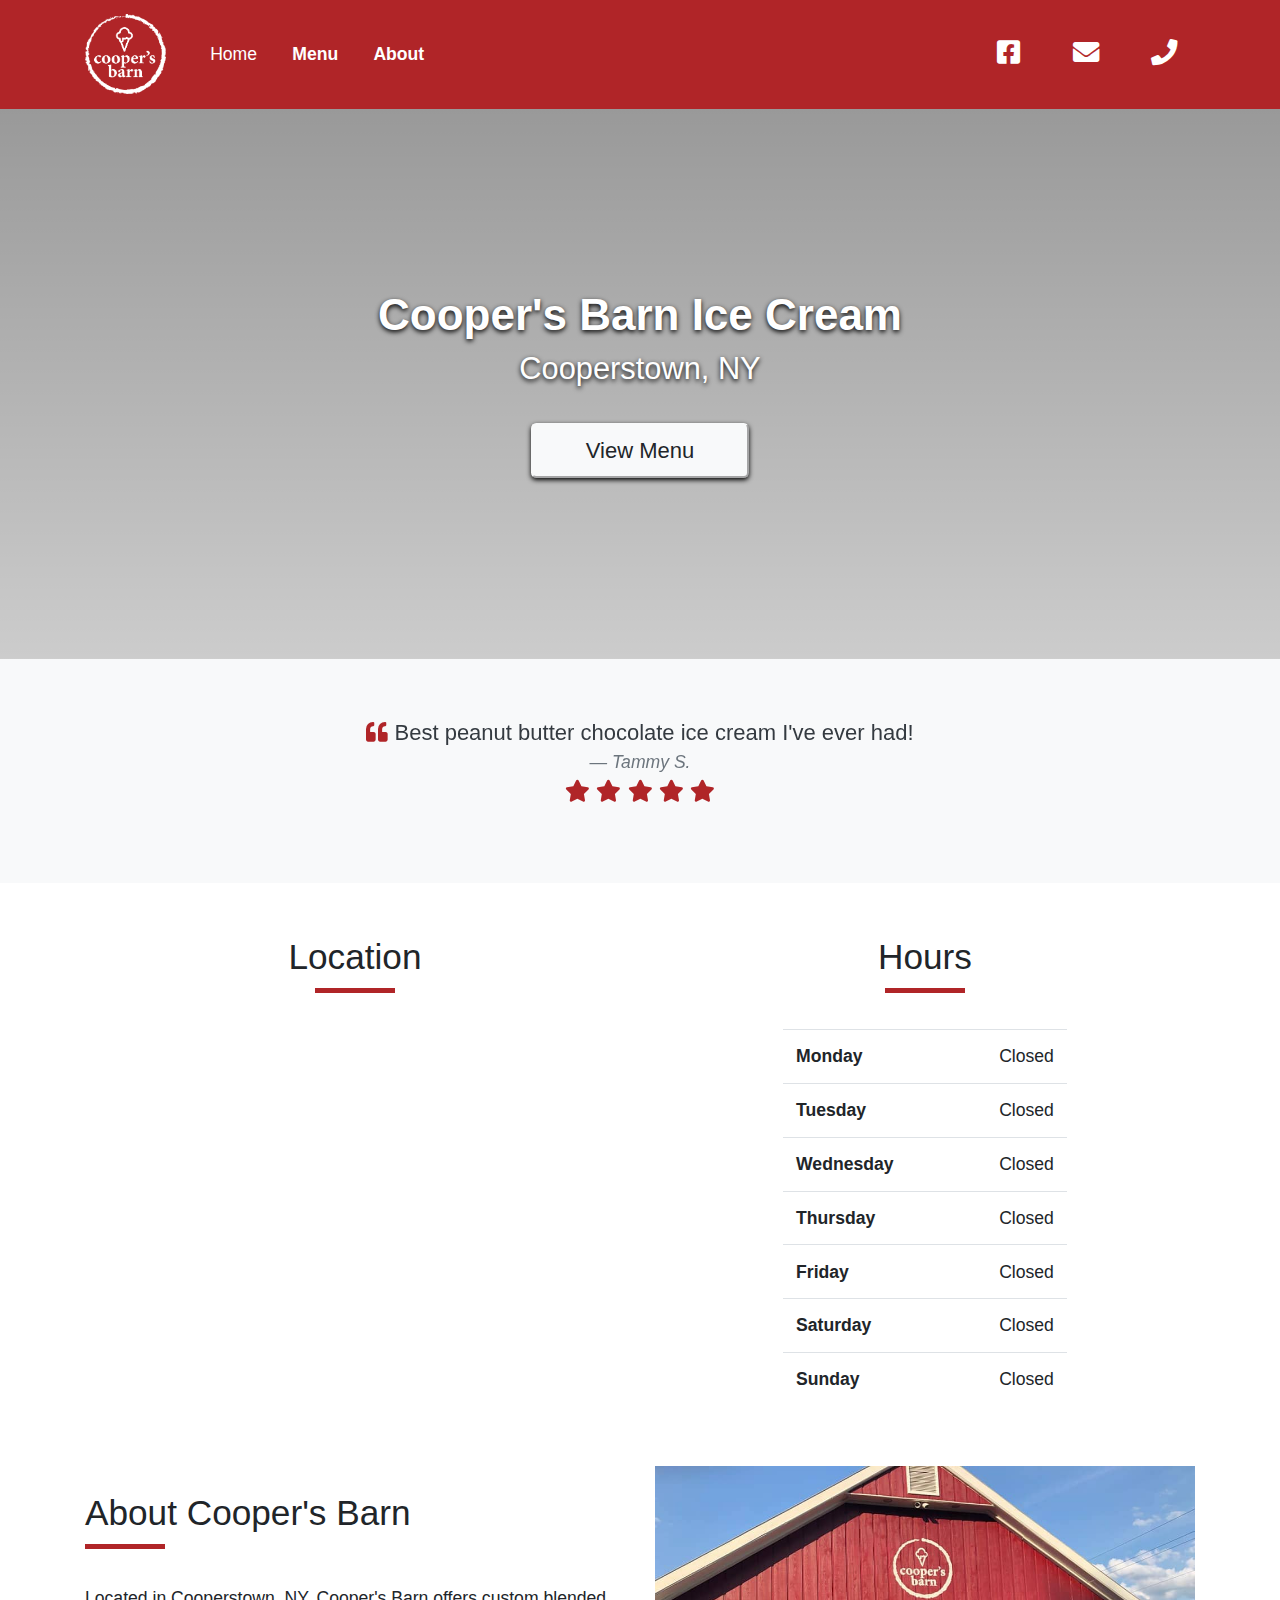
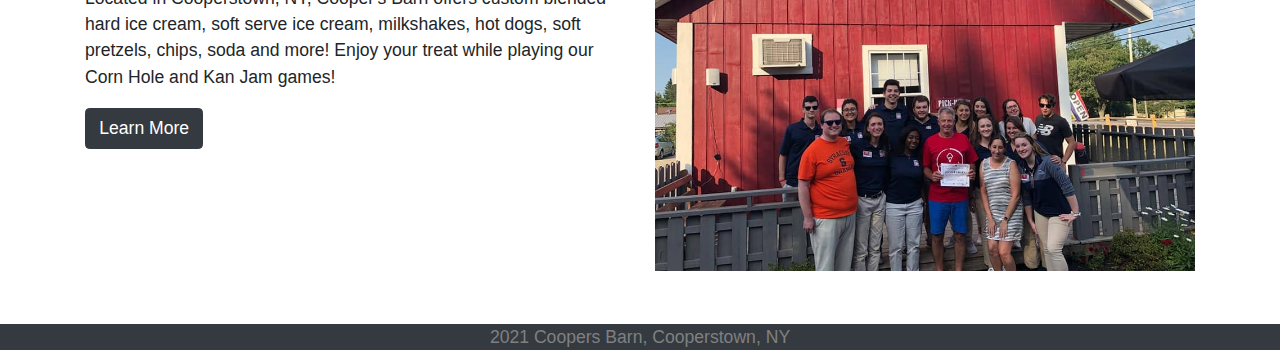
<file: index.html>
<!DOCTYPE html>
<html lang="en" >
<head>
  <meta charset="UTF-8">
	<meta name="description" content="Cooper's Barn in Cooperstown, New York offers custom blended hard ice cream, soft serve ice cream, milkshakes, hot dogs, soft pretzels, chips, soda and more!">
	<meta name="viewport" content="width=device-width, initial-scale=1.0">
  <title>Home | Cooper's Barn | Cooperstown, NY</title>
  <link rel='stylesheet' href='https://cdnjs.cloudflare.com/ajax/libs/twitter-bootstrap/4.5.0/css/bootstrap.min.css'>
<link rel='stylesheet' href='https://cdnjs.cloudflare.com/ajax/libs/font-awesome/5.15.2/css/all.min.css'><link rel="stylesheet" href="./style.css">

</head>
<body>
<!-- Navigation -->



<!-- d-none d-lg-block -->

<nav class=" navbar navbar-expand-lg navbar-dark static-top ">
  <div class="container">
    					<a href="/" alt="Cooper's Barn ice cream logo" class="navbar-brand"><img src="/Cooper's_barn_ice_cream_logo.png"></a>

    
    <div class="collapse navbar-collapse" id="navbarResponsive">
      <ul class="navbar-nav mr-auto ml-3">
        
        <li class="nav-item p1-3 active ">
          <a class="nav-link" href="/">Home</a>
        </li>
        <li class="nav-item pl-3">
          <a class="nav-link active font-weight-bold" href="/menu.html">Menu</a>
        </li>
        <li class="nav-item pl-3">
          <a class="nav-link active font-weight-bold" href="/about.html">About</a>
        </li>
      </ul>
    </div>
    
    
    
    
    <div class="nav">
      <ul style="font-size:1.5rem;" class="nav ml-auto">
        
        <li class="nav-item pl-3">
          <a style="color:white;" class="nav-link" href="https://www.facebook.com/coopersbarnicecream/">
            <i class="fab fa-facebook-square"></i>
          </a>
        </li>
        <li class=" d-none d-lg-block nav-item pl-3">
          <a style="color:white;" class="nav-link active" href="#">
            <i class=" fas fa-envelope"></i>
          </a>
        </li>
        <li class=" nav-item pl-3">
          <a style="color:white;" class="nav-link active" href="#">
            <i class="fas fa-phone"></i>
          </a>
        </li>
      </ul>
    </div>
    
  </div>
</nav>

		<!--Start of Home page -->
<div class="main container-flex">
		<div id="home">
			<div class="landing-text">
				<h1 class="text-white pt-5">Cooper's Barn Ice Cream</h1>
				<h3 class="text-white">Cooperstown, NY</h3>
        </br>
      
       <a href="/menu.html"><button style="font-weight:500; box-shadow: 0px 2px 5px #000;" class="px-5  btn-lg btn-light  mb-5 text-center">View Menu</button></a>
				     
      <!--
               <div class="row">
                 <div  class="col col-sm-2 col-xs-2"></div>
        <div class="col col-sm-8 col-xs-8" style="background-color:white; padding:10px; border-radius:10px;" id="demo"></div>
                 <div class="col col-sm-2 col-xs-2"></div>
    
			</div>
      -->
</div>

		</div>
  		</div>


<div class="py-5 bg-light text-dark">
  <div id="client-testimonial-carousel" class="carousel slide" data-ride="carousel" style="height:auto">
    <div class="carousel-inner" role="listbox">
      <div class="carousel-item active text-center px-4 py-1">
        <blockquote class="blockquote text-center">
          <p class="mb-0"><i style="color:#b02528;" class="fa fa-quote-left"></i> Best peanut butter chocolate ice cream I've ever had!</p>
          <footer class="blockquote-footer"><cite title="Source Title">Tammy S.</cite></footer>
          <!-- Client review stars -->
          <!-- "fas fa-star" for a full star, "far fa-star" for an empty star, "far fa-star-half-alt" for a half star. -->
          <p style="color:#b02528;" class="client-review-stars">
            <i class="fas fa-star"></i>
            <i class="fas fa-star"></i>
            <i class="fas fa-star"></i>
            <i class="fas fa-star"></i>
            <i class="fas fa-star"></i>
          </p>
        </blockquote>
      </div>
      <div class="carousel-item text-center p-4">
        <blockquote class="blockquote text-center">
          <p class="mb-0"><i style="color:#b02528;" class="fa fa-quote-left"></i> Hard packed ice cream was excellent, service was fast and courteous!
          </p>
          <footer class="blockquote-footer"><cite title="Source Title">Dwayne M.</cite></footer>
          <!-- Client review stars -->
          <!-- "fas fa-star" for a full star, "far fa-star" for an empty star, "far fa-star-half-alt" for a half star. -->
          <p style="color:#b02528;" class="client-review-stars">
            <i class="fas fa-star"></i>
            <i class="fas fa-star"></i>
            <i class="fas fa-star"></i>
            <i class="fas fa-star"></i>
            <i class="fas fa-star"></i>
          </p>
        </blockquote>
      </div>
      <div class="carousel-item text-center p-4">
        <blockquote class="blockquote text-center">
          <p class="mb-0"><i style="color:#b02528;" class="fa fa-quote-left"></i> Without a doubt one of the most unique ice cream experiences I've had.
          </p>
          <footer class="blockquote-footer"><cite title="Source Title">Joseph S.</cite></footer>
          <!-- Client review stars -->
          <!-- "fas fa-star" for a full star, "far fa-star" for an empty star, "far fa-star-half-alt" for a half star. -->
          <p style="color:#b02528;" class="client-review-stars">
            <i class="fas fa-star"></i>
            <i class="fas fa-star"></i>
            <i class="fas fa-star"></i>
            <i class="fas fa-star"></i>
            <i class="fas fa-star"></i>
          </p>
        </blockquote>
      </div>
    </div>

  </div>
</div>





<div class="second container py-5">
  <div class="row">
<div class="col-md ">
  <h2 style="text-align:center;" class="centermain">Location</h2></br>
  <iframe width="100%" height="350px" src="https://www.google.com/maps/embed?pb=!1m14!1m8!1m3!1d11736.746734465687!2d-74.9616782!3d42.6573992!3m2!1i1024!2i768!4f13.1!3m3!1m2!1s0x0%3A0xdbc99ebd41b44fc5!2sCoopers%20Barn!5e0!3m2!1sen!2sus!4v1613429195513!5m2!1sen!2sus" width="600" height="450" frameborder="0" style="border:0;" allowfullscreen="" aria-hidden="false"></iframe>
  </br></br></br>
</div>

  <div style="text-align:center;" class="col-md ">
    <h2 class="centermain" style="text-align:center;" >Hours</h2></br>
    <div style="font-size:1rem;" class="row justify-content-center">
  
    <div class="col-auto">
      
      <table style="text-align:left;" class="table table-responsive">
        <tr>
          <td class="pr-5"><strong>Monday</strong></td>      
               
          <td class="pl-5">Closed</td>

          </tr>
          <tr>
      <td class="pr-5"><strong>Tuesday</strong></td>      
      <td class="pl-5">Closed</td>
 
          </tr>
          <tr>
      <td class="pr-5"><strong>Wednesday</strong></td>    
      <td class="pl-5">Closed</td>
   
          </tr>
          <tr>
      <td class="pr-5"><strong>Thursday</strong></td>  
                  <td class="pl-5">Closed</td>  
          </tr>
                  <tr>
           <td class="pr-5"><strong>Friday</strong></td> 
                    <td class="pl-5">Closed</td>  
          </tr>
         <tr>
            <td class="pr-5"><strong>Saturday</strong></td> 
                    <td class="pl-5">Closed</td>  
          </tr>
         <tr>
            <td class="pr-5"><strong>Sunday</strong></td> 
                    <td class="pl-5">Closed</td>  
          </tr>
</table>
      </div>
  </div>
        

  </div></br></br>
</div></br>
  
  <div class="row">
  <div class="col-xl col-lg col-md">
    </br>
    <h2>About Cooper's Barn</h2></br>
  <p>Located in Cooperstown, NY, Cooper's Barn offers custom blended hard ice cream, soft serve ice cream, milkshakes, hot dogs, soft pretzels, chips, soda and more! Enjoy your treat while playing our Corn Hole and Kan Jam games!</p>
    
    <button class="d-none d-md-block btn btn-dark  mb-3 text-center">Learn More</button>
    <button style="width:100%;" class="d-md-none btn btn-dark  mb-3 text-center">Learn More</button>
   
  </div>
  <div class="col-xl col-lg col-md">
  <img alt="Cooper's Barn Ice Cream employees outside of Cooper's Barn" style="width:100%;" src="/cooper's_barn_ice_cream_about_us.jpg">
  </div>
</div>
 
</div>

<div style="color:gray; text-align:center;" class="container-fluid bg-dark">
  2021 Coopers Barn, Cooperstown, NY
</div>

<div style="color:white; box-shadow: 0px -5px 20px rgba(0, 0, 0, 0.4);" class=" d-lg-none fixed-bottom bg-dark p-2">
  <div class="row">

    <div style="text-align:center;" class="col">
      <a style="color:white;" href="/about.html"><i style="font-size: 1.5rem; color:white;" class="fas fa-question"></i></br><p style="font-size:.6rem; margin-bottom:0;">ABOUT US</p></a>
      </div>
    <div style="text-align:center;" class="col">
      <a style="color:white;" href=""><i style="font-size: 1.5rem; color:white;" class="fas fa-directions"></i></br><p style="font-size:.6rem; margin-bottom:0;">DIRECTIONS</p></a>
      </div>

    <div style="text-align:center;" class="col">
     <a style="color:white;" href="/menu.html"> <i style="font-size: 1.5rem; color:white;" class="fas fa-utensils"></i></br><p style="font-size:.6rem; margin-bottom:0;">MENU</p></a>
      </div>
    
  </div>
</div>

<div class="d-lg-none" style="height:60px;width:100%;">
  </div
<!-- partial -->
  <script src='https://code.jquery.com/jquery-2.2.4.min.js'></script>
<script src='https://cdnjs.cloudflare.com/ajax/libs/twitter-bootstrap/4.6.0/js/bootstrap.min.js'></script>
</body>
</html>
</file>
<file: style.css>
html {
    font-size: 1.1rem;
  }

.navbar-brand img{
  height:80px;
}

nav{
  background-color:#b02528;
  
}

#home{
text-align:center;
}


h1{
    text-shadow: 0px 2px 5px #000;
  font-weight:700;
}

h3{
    text-shadow: 0px 2px 5px #000;
}

.main{
  padding: 10% 10%;
  background:linear-gradient(180deg, rgba(0,0,0,0.4) 0%, rgba(0,0,0,0.2) 100%),url("https://scontent-ort2-1.xx.fbcdn.net/v/t1.0-9/60469581_451157405634668_1609119573439676416_o.jpg?_nc_cat=106&ccb=3&_nc_sid=e3f864&_nc_ohc=_w3yzo_7EKsAX_txsNH&_nc_ht=scontent-ort2-1.xx&oh=02daaf07ebf79f2605f78c395f0055f1&oe=604942FB");
  height:auto;
  background-size:cover;
  background-position: center; 
  
}

.centermain:after{
   margin: 10px auto; 
}

h2:after
{
  
    width: 80px;
    height: 5px;
    background-color: #b02528;
    display: block;
    content: "";
    margin-top: 10px;
 
  
    
    
}

.contbox{
  font-size: 1.2rem;
}

.second{
  height:auto;

}
</file>
